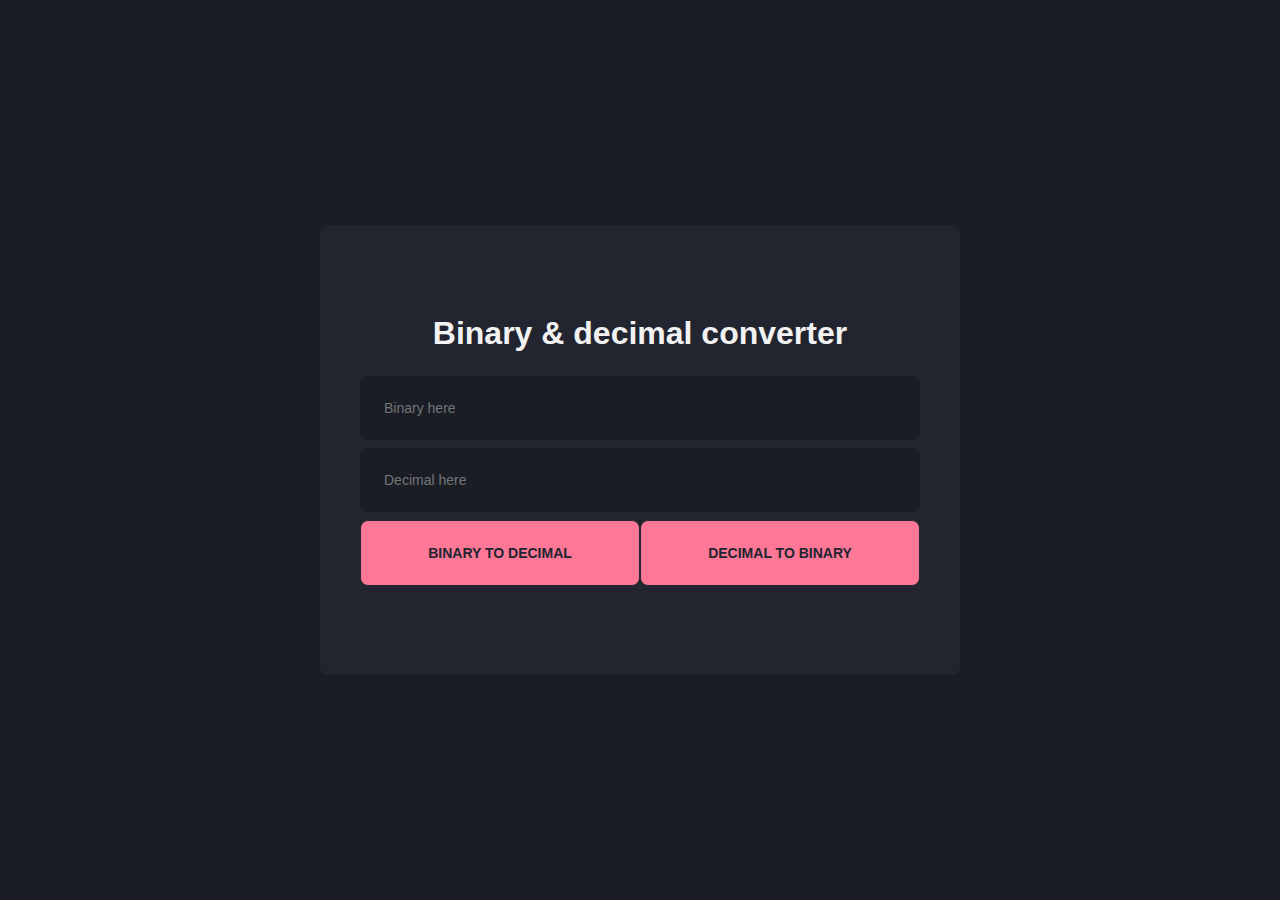
<file: bin2dec/index.html>
<!DOCTYPE html>
<html lang="en">

<link rel="stylesheet" href="styles/index.css">

<head>
  <meta charset="UTF-8">
  <meta name="viewport" content="width=device-width, initial-scale=1.0">
  <title>Binary & decimal converter exercice</title>
</head>

<body>
  <main>
    <h1>Binary & decimal converter</h1>
    <input name="bin" id="bin" placeholder="Binary here"></input>
    <input name="dec" id="dec" placeholder="Decimal here"></input>
    <div id="buttons">
      <button id="toDec">Binary to decimal</button>
      <button id="toBin">Decimal to binary</button>
    </div>
  </main>
</body>

<script src="scripts/index.js"></script>

</html>
</file>
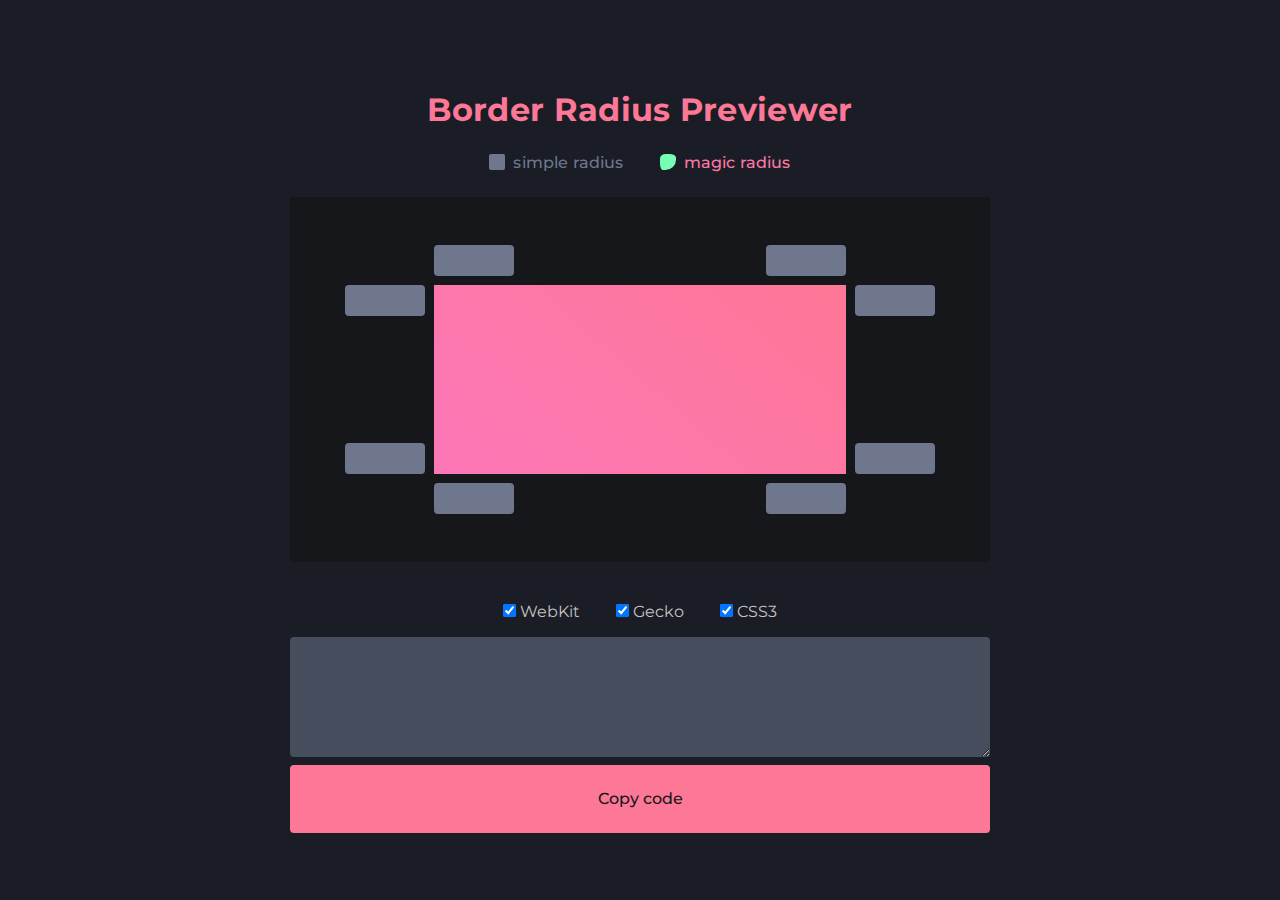
<file: borderradius/magic.html>
<!DOCTYPE html>
<html lang="en">

<head>
  <meta charset="UTF-8">
  <meta name="viewport" content="width=device-width, initial-scale=1.0">
  <title>Border Radius Previewer</title>
</head>

<link href="https://fonts.googleapis.com/css2?family=Montserrat:wght@500;700&display=swap" rel="stylesheet">

<link rel="stylesheet" href="styles/index.css">
<link rel="stylesheet" href="styles/magic-grid.css">

<body>

  <header>
    <h1>Border Radius Previewer</h1>
    <div>
      <a href="./simple.html"><span id="simpleicon"></span>simple radius</a>
      <a href="./magic.html" id="active"><span id="magicicon"></span>magic radius</a>
    </div>
  </header>

  <main class="magic">
    <div class="ra">
      <input type="text">
    </div>
    <div class="rb">
      <input type="text">
    </div>
    <div class="rc">
      <input type="text">
    </div>
    <div class="rd">
      <input type="text">
    </div>
    <div class="main-rounded"></div>
    <div class="re">
      <input type="text">
    </div>
    <div class="rf">
      <input type="text">
    </div>
    <div class="rg">
      <input type="text">
    </div>
    <div class="rh">
      <input type="text">
    </div>
  </main>

  <footer>
    <div class="kits">
      <ul>
        <li>
          <input type="checkbox" checked="true" id="webKit" name="webKit">
          <label for="webKit">WebKit</label>
        </li>
        <li>
          <input type="checkbox" checked="true" id="gecko" name="gecko">
          <label for="gecko">Gecko</label>

        </li>
        <li>
          <input type="checkbox" checked="true" id="css3" name="css3">
          <label for="css3">CSS3</label>
        </li>
      </ul>
    </div>
    <textarea name="code" id="code" disabled></textarea>
    <button>Copy code</button>
  </footer>
</body>

</html>
</file>
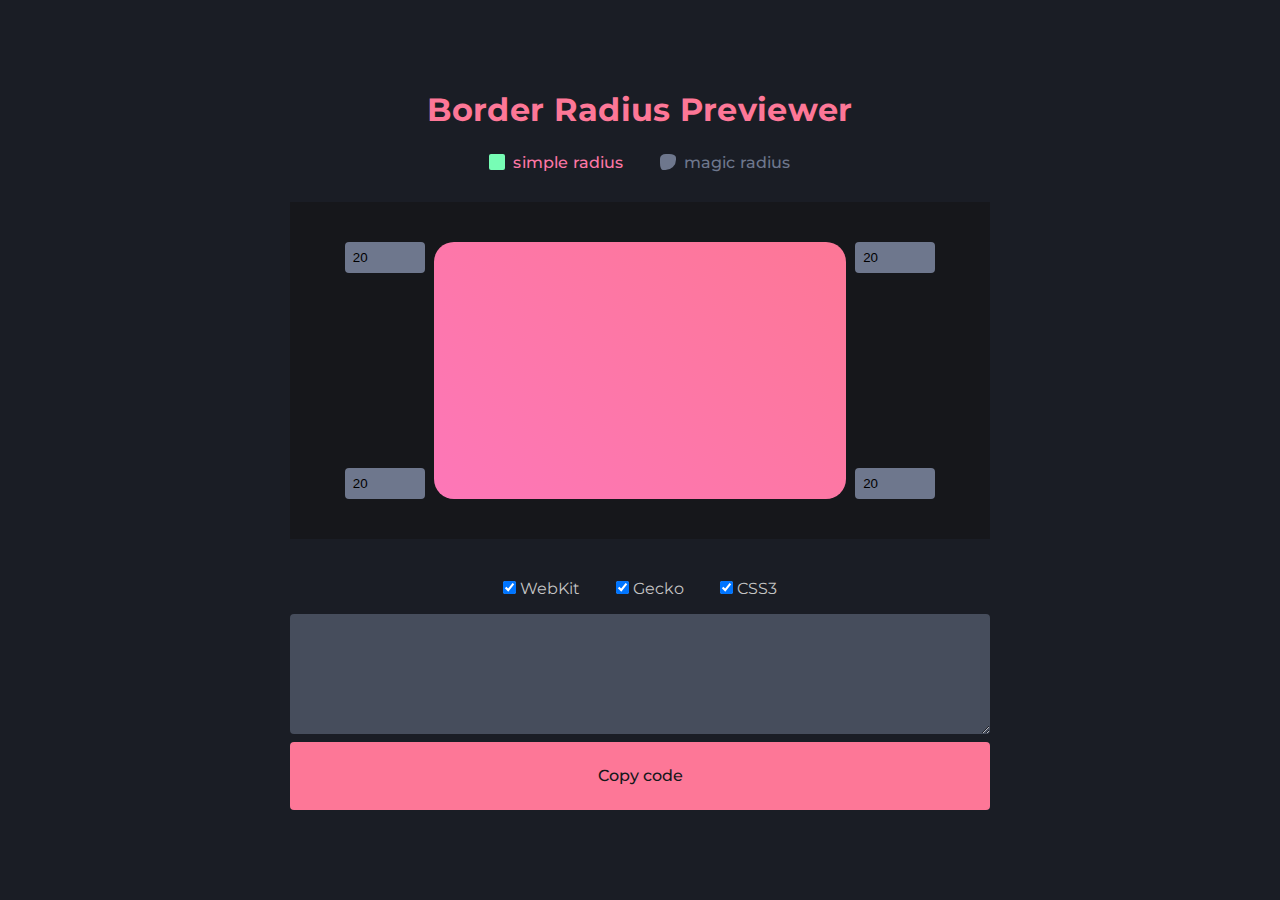
<file: borderradius/simple.html>
<!DOCTYPE html>
<html lang="en">

<head>
  <meta charset="UTF-8">
  <meta name="viewport" content="width=device-width, initial-scale=1.0">
  <title>Border Radius Previewer</title>
</head>

<link href="https://fonts.googleapis.com/css2?family=Montserrat:wght@500;700&display=swap" rel="stylesheet">

<link rel="stylesheet" href="styles/index.css">
<link rel="stylesheet" href="styles/simple-grid.css">

<body>

  <header>
    <h1>Border Radius Previewer</h1>
    <div>
      <a href="./simple.html" id="active"><span id="simpleicon"></span>simple radius</a>
      <a href="./magic.html"><span id="magicicon"></span>magic radius</a>
    </div>
  </header>

  <main class="simple">
    <div class="main-rounded" id="main-rounded"></div>
    <div class="ra">
      <input type="text" id="ra">
    </div>
    <div class="rb">
      <input type="text" id="rb">
    </div>
    <div class="rc">
      <input type="text" id="rc">
    </div>
    <div class="rd">
      <input type="text" id="rd">
    </div>
  </main>

  <footer>
    <div class="kits">
      <ul>
        <li>
          <input type="checkbox" checked="true" id="webKit" name="webKit">
          <label for="webKit">WebKit</label>
        </li>
        <li>
          <input type="checkbox" checked="true" id="gecko" name="gecko">
          <label for="gecko">Gecko</label>

        </li>
        <li>
          <input type="checkbox" checked="true" id="css3" name="css3">
          <label for="css3">CSS3</label>
        </li>
      </ul>
    </div>
    <textarea name="code" id="code" disabled></textarea>
    <button>Copy code</button>
  </footer>
</body>

<script src="scripts/index.js"></script>

</html>
</file>
<file: bin2dec/styles/index.css>
* {
  margin: 0;
  padding: 0;
  box-sizing: border-box;
}

html, body{
  height: 100%;
  width: 100%;
}

body{
  background-color: #1A1D25;
  display: flex;
  align-items: center;
  justify-content: center;
}

main{
  background-color: #22252F;
  border-radius: 8px;
  padding: 40px;
  display: flex;
  flex-direction: column;
  height: 50vh;
  width: 50vw;

  max-height: 500px;
  max-width: 700px;

  justify-content: center;
  align-content: center;
  align-items: center;
}

h1{
  color: #F2F2F3;
  font-family: sans-serif;
  text-align: center;
  margin-bottom: 24px;
}

input{
  background-color: #1A1D25;
  padding: 24px;
  border: 0;
  border-radius: 8px;
  margin-bottom: 8px;
  width: 100%;

  color: #FD7797;
  font-size: 14px;
}

#buttons{
  display: flex;
  justify-content: space-between;
  width: 100%;
}

button{
  border-radius: 8px;
  background: #FD7797;
  color: #22252F;
  text-transform: uppercase;
  font-weight: bold;
  padding: 24px;
  font-size: 14px;
  flex: 1;
  max-width: 300px;
  border: 1px solid #22252F;
}

button:hover{
  cursor: pointer;
  background-color: #FD77B7;
}
</file>
<file: borderradius/styles/index.css>
* {
  margin: 0;
  padding: 0;
  box-sizing: border-box;
}

html, body{
  height: 100%;
  min-height: 900px;
  width: 100%;
}

body{
  background-color: #1A1D25;
  font-family: 'Montserrat', sans-serif;

  display: grid;
  grid-template-columns: 1fr;
  grid-template-rows: 1fr 3fr 2fr;
  grid-template-areas: "header" "main" "footer";

  padding: 10vh 0;
}

header{
  display: flex;
  flex-direction: column;
}

header h1{
  font-family: Montserrat;
  font-style: normal;
  font-weight: bold;
  font-size: 32px;
  line-height: 39px;

  text-align: center;
  letter-spacing: 0.01em;

  color: #FD7797;
}

header div{
  margin: 24px auto;
}

header div a{
  font-family: Montserrat;
  font-style: normal;
  font-weight: 500;
  font-size: 16px;
  line-height: 20px;

  text-align: center;
  letter-spacing: 0.01em;

  text-decoration: none;

  color: #6E778D;

  margin: 0 16px;

}

header div a span{
 background-color: #6E778D;
 width: 16px;
 height: 16px;
 display: inline-block;
 margin-right: 8px;
 margin-bottom: -2px;
}

header div a#active{
 color: #FD77A5;
}

header div a#active span, header div a:hover span{
 background-color: #77FDB5;
}

#simpleicon{
  border-radius: 2px;
}

#magicicon{
  border-radius: 36% 41% 66% 17% / 28% 22% 64% 42% ;
}

main{
  background-color: #16171B;
  padding: 40px;
  width: 70vw;
  max-width: 700px;
  margin: 0 auto;
}

.main-rounded {
  grid-area: main-rounded;
  background: linear-gradient(220.95deg, #FD7797 3.23%, #FD77B7 97.3%);
}

main input{
  background: #6E778D;
  border-radius: 4px;
  border: 0;
  padding: 8px;
  width: 80px;
  margin: 0 8px;
}

main input:focus{
  background: #77FDB5;
}

footer{
  display: flex;
  flex-direction: column;
  width: 70vw;
  max-width: 700px;
  margin: 24px auto 0;
}

footer .kits{
  margin: 16px auto;
}

footer li{
  list-style: none;
  display: inline-block;
  color: #c4c4c4;
  margin: 0 16px;
}

footer textarea{
  background-color: #464D5C;
  border-radius: 4px;
  border: 0;
  height: 100%;
  min-height: 120px;
  margin-bottom: 8px;
  padding: 16px;
  color: #c4c4c4;
}

footer button{
  background-color: #FD7797;
  border-radius: 4px;
  color: #16171B;
  border: 0;
  padding: 24px;
  font-family: Montserrat;
  font-style: normal;
  font-weight: 500;
  font-size: 16px;
  line-height: 20px;

}

footer button:hover{
  background-color: #FD77A5;
  cursor: pointer;
}
</file>
<file: borderradius/styles/magic-grid.css>
main.magic{
  display: grid;
  grid-template-columns: 1fr 2fr 2fr 1fr;
  grid-template-rows: 1fr 2fr 2fr 1fr;
  gap: 1px 1px;
  grid-template-areas:
    ". ra rb ."
    "re main-rounded main-rounded rf"
    "rh main-rounded main-rounded rg"
    ". rd rc .";
}

main.magic .ra {
  grid-area: ra;
  display: flex;
  flex-direction: column-reverse;
}

main.magic .rb {
  grid-area: rb;
  display: flex;
  flex-direction: column-reverse;
}

main.magic .rc {
  grid-area: rc;
  display: flex;
  flex-direction: column;
}

main.magic .rd {
  grid-area: rd;
}

main.magic .re {
  grid-area: re;
  display: flex;
  flex-direction: column;
  
}

main.magic .rf {
  grid-area: rf;
}

main.magic .rg {
  grid-area: rg;
  display: flex;
  flex-direction: column-reverse;
}

main.magic .rh {
  grid-area: rh;
  display: flex;
  flex-direction: column-reverse;
}

main.magic .ra input,
main.magic .rb input,
main.magic .rc input,
main.magic .rd input{
  margin: 8px 0;
}

main.magic .rh input{
  align-self: flex-end;
}

main.magic .rc input{
  align-self: flex-end;
}

main.magic .rb input{
  align-self: flex-end;
}

main.magic .re input{
  align-self: flex-end;
}
</file>
<file: borderradius/styles/simple-grid.css>
main.simple{
  display: grid;
  grid-template-columns: 1fr 2fr 2fr 1fr;
  grid-template-rows: 1fr 1fr;
  gap: 1px 1px;
  grid-template-areas: "ra main-rounded main-rounded rb" "rd main-rounded main-rounded rc";
}


main.simple .ra {
  grid-area: ra;
  display: flex;
  flex-direction: column;
}

main.simple .rb {
  grid-area: rb;
  display: flex;
  flex-direction: column;
}

main.simple .rd {
  grid-area: rd;
  display: flex;
  flex-direction: column-reverse;
}

main.simple .rc {
  grid-area: rc;
  display: flex;
  flex-direction: column-reverse;
}

main.simple .ra input, main.simple .rd input{
  align-self: flex-end;
}
main.simple .rc input{
  align-self: flex-start;
}
</file>
